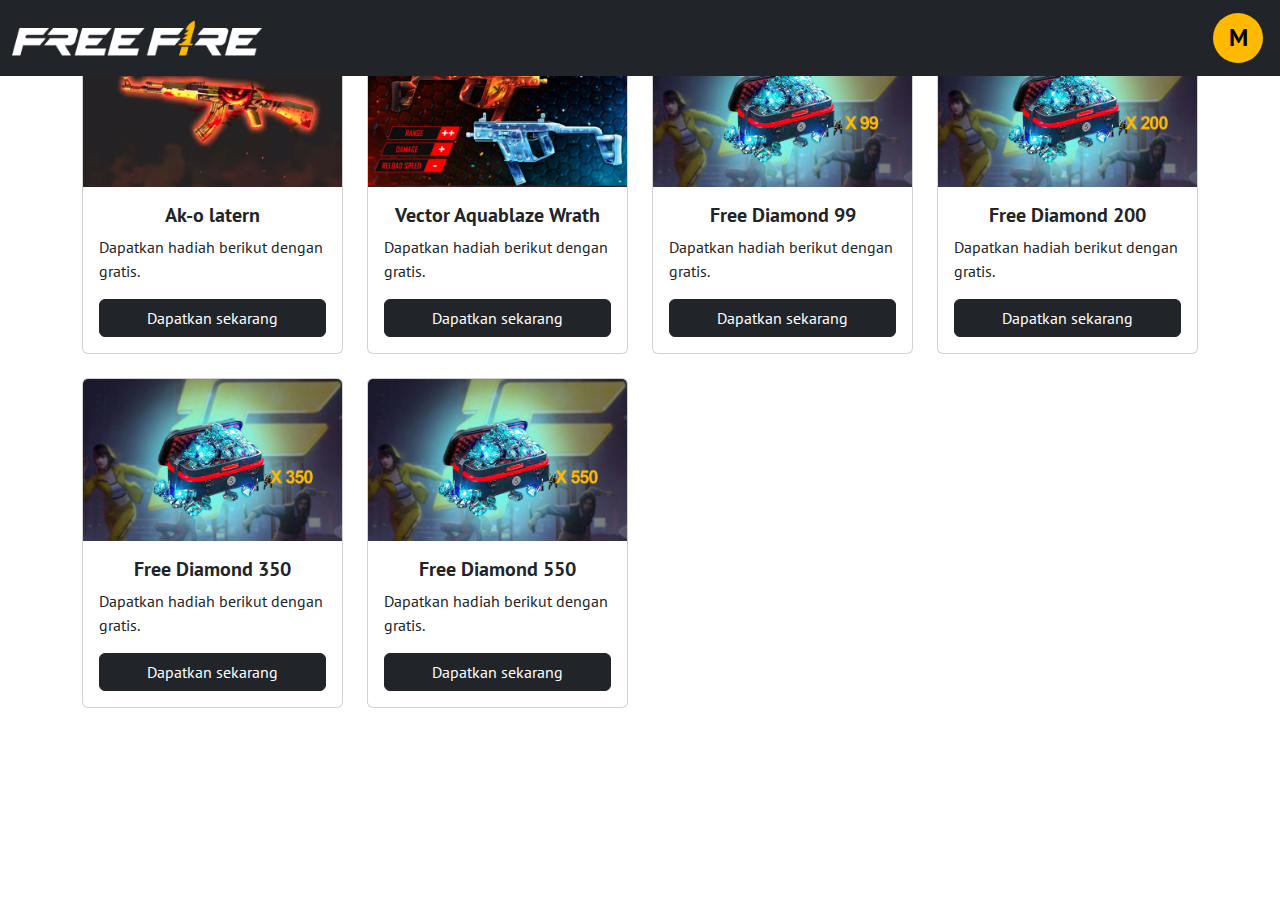
<file: hasil.html>
<!DOCTYPE html>
<html lang="en">
  <head>
    <meta charset="UTF-8" />
    <meta http-equiv="X-UA-Compatible" content="IE=edge" />
    <meta name="viewport" content="width=device-width, initial-scale=1.0" />
    <link rel="shortcut icon" href="images/favicon.png" type="image/x-icon" />
    <link
      rel="stylesheet"
      href="vendor/bootstrap-5.2.0/css/bootstrap.min.css"
    />
    <link rel="stylesheet" href="vendor/sweet-alert/sweetalert2.all.min.js" />
    <link rel="stylesheet" href="vendor/fontawesome/css/all.min.css" />
    <title>Event Terbaru | Free Fire</title>
    <style>
      @import url("https://fonts.googleapis.com/css2?family=PT+Sans:wght@400;700&display=swap");
      /* @import url("https://fonts.googleapis.com/css2?family=PT+Sans:wght@700&display=swap"); */

      * {
        font-family: "PT Sans", sans-serif;
      }

      .profileTopRight {
        border-radius: 50%;
        background: #ffba00;
        height: 50px;
        width: 50px;
        /* padding: 20px; */
        align-items: center;
        justify-content: center;
        margin: 5px;
        color: black;
        font-weight: 800;
        font-size: 1.5em;
      }

      .footerUL {
        display: flex;
      }

      .footerUL > li {
        list-style: none;
        color: white;
        font-size: 0.8em;
        padding: 0 1.2rem;
        text-decoration: underline;
        font-family: "Trebuchet MS", "Lucida Sans Unicode", "Lucida Grande",
          "Lucida Sans", Arial, sans-serif;
      }
    </style>
  </head>
  <body>
    <nav class="navbar bg-dark navbar-dark fixed-top">
      <div class="container-fluid">
        <a class="navbar-brand">
          <img
            src="images/logo.png"
            class="d-md-block d-none"
            width="250"
            alt=""
          />
          <img
            src="images/favicon.png"
            class="d-md-none d-block"
            width="45"
            alt=""
          />
        </a>

        <p class="profileTopRight d-flex">M</p>
      </div>
    </nav>

    <div class="container">
      <div class="row">

        <div class="col-sm-6 col-md-4 col-lg-3 g-4">
          <div class="card">
            <img src="images/event/ak-o.jpg" class="card-img-top" alt="..." />
            <div class="card-body">
              <h5 class="card-title text-center fw-bold">Ak-o latern</h5>
              <p class="card-text">
                Dapatkan hadiah berikut dengan gratis.
              </p>
              <a style="cursor: pointer;" onclick="munculAlert('images/event/ak-o.jpg','ak-o latern')" class="btn btn-dark d-block"
                >Dapatkan sekarang</a
              >
            </div>
          </div>
        </div>
        <div class="col-sm-6 col-md-4 col-lg-3 g-4">
          <div class="card">
            <img src="images/event/Vector-Aquablaze-Wrath.jpg" class="card-img-top" alt="..." />
            <div class="card-body">
              <h5 class="card-title text-center fw-bold">Vector Aquablaze Wrath</h5>
              <p class="card-text">
                Dapatkan hadiah berikut dengan gratis.
              </p>
              <a style="cursor: pointer;" onclick="munculAlert('images/event/Vector-Aquablaze-Wrath.jpg', 'Vector Aquablaze Wrath')" class="btn btn-dark d-block"
                >Dapatkan sekarang</a
              >
            </div>
          </div>
        </div>

        <div class="col-sm-6 col-md-4 col-lg-3 g-4">
          <div class="card">
            <img src="images/event/1,1.jpg" class="card-img-top" alt="..." />
            <div class="card-body">
              <h5 class="card-title text-center fw-bold">Free Diamond 99</h5>
              <p class="card-text">
                Dapatkan hadiah berikut dengan gratis.
              </p>
              <a style="cursor: pointer;" onclick="munculAlert('images/event/1,1.jpg', 'Diamond 99')" class="btn btn-dark d-block"
                >Dapatkan sekarang</a
              >
            </div>
          </div>
        </div>
        <div class="col-sm-6 col-md-4 col-lg-3 g-4">
          <div class="card">
            <img src="images/event/1,2.jpg" class="card-img-top" alt="..." />
            <div class="card-body">
              <h5 class="card-title text-center fw-bold">Free Diamond 200</h5>
              <p class="card-text">
                Dapatkan hadiah berikut dengan gratis.
              </p>
              <a style="cursor: pointer;" onclick="munculAlert('images/event/1,2.jpg','Diamond 200')" class="btn btn-dark d-block"
                >Dapatkan sekarang</a
              >
            </div>
          </div>
        </div>
        <div class="col-sm-6 col-md-4 col-lg-3 g-4">
          <div class="card">
            <img src="images/event/1,3.jpg" class="card-img-top" alt="..." />
            <div class="card-body">
              <h5 class="card-title text-center fw-bold">Free Diamond 350</h5>
              <p class="card-text">
                Dapatkan hadiah berikut dengan gratis.
              </p>
              <a style="cursor: pointer;" onclick="munculAlert('images/event/1,3.jpg', 'Diamond 350')" class="btn btn-dark d-block"
                >Dapatkan sekarang</a
              >
            </div>
          </div>
        </div>
        <div class="col-sm-6 col-md-4 col-lg-3 g-4">
          <div class="card">
            <img src="images/event/1,4.jpg" class="card-img-top" alt="..." />
            <div class="card-body">
              <h5 class="card-title text-center fw-bold">Free Diamond 550</h5>
              <p class="card-text">
                Dapatkan hadiah berikut dengan gratis.
              </p>
              <a style="cursor: pointer;" onclick="munculAlert('images/event/1,4.jpg', 'Diamond 550')" class="btn btn-dark d-block"
                >Dapatkan sekarang</a
              >
            </div>
          </div>
        </div>

      </div>
    </div>

    <!-- <footer class="bg-dark mt-3">
      <div class="container">
        <div class="row align-items-center">
          <div class="col-4" style="text-align: right;">
            <img src="images/logo-bottom.png" width="100" alt="" />
          </div>
          <div class="col-8">
            <ul class="footerUL">
              <li>Privacy Policy</li>
              <li>For Parents FAQ</li>
            </ul>
          </div>
          <br /><br /><br />
        </div>
      </div>
    </footer> -->
    <script src="vendor/bootstrap-5.2.0/js/bootstrap.bundle.min.js"></script>
    <script src="vendor/sweet-alert/sweetalert2.all.js"></script>
    <script>
      function munculAlert(image, text) {
        Swal.fire({
        imageUrl: image,
        padding: '1em',
        title: "Selamat kamu mendapatkan <br>" + text,
        text: "Mohon ditunggu, Hadiah akan segera di proses!",
      });
      }
    </script>
  </body>
</html>
</file>
